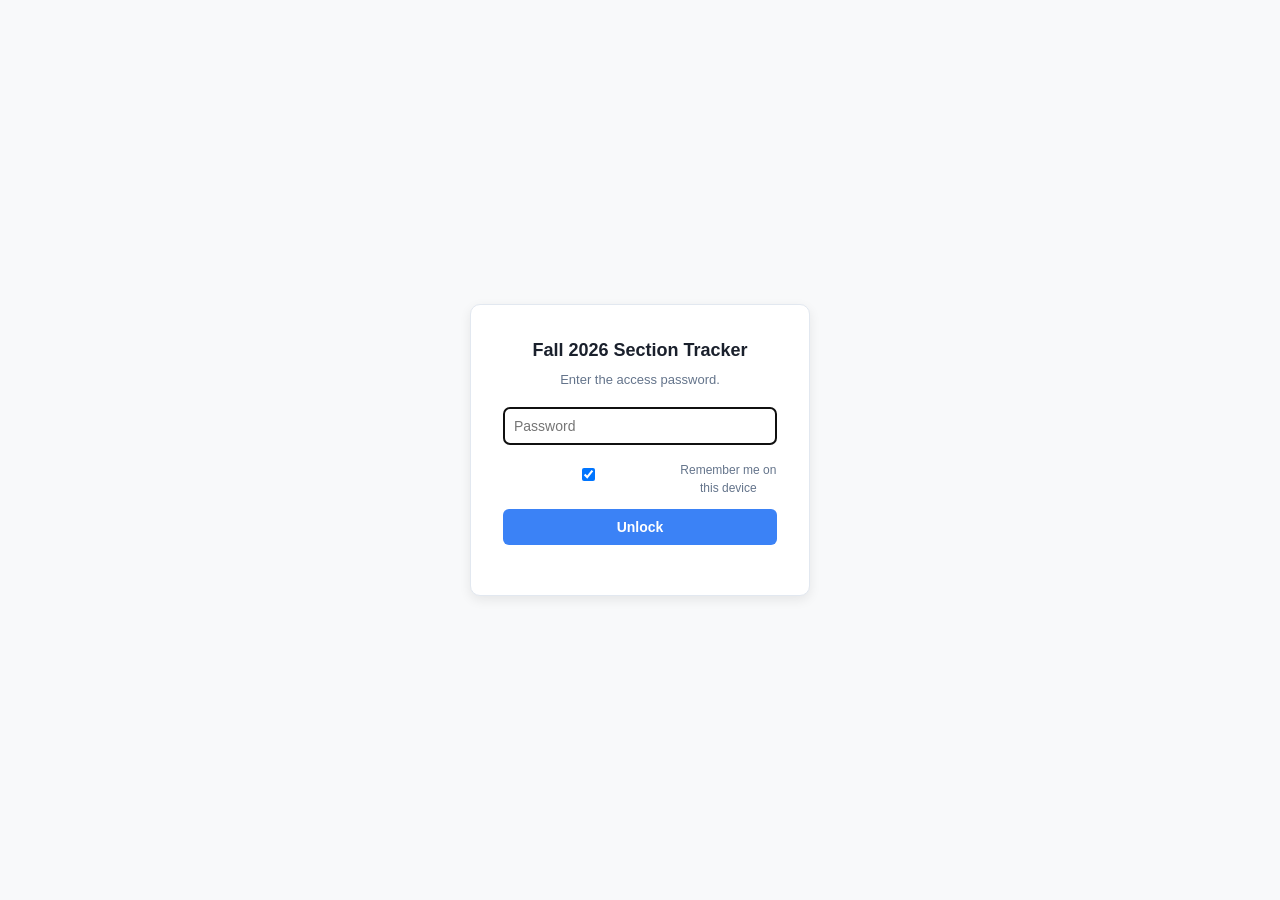
<file: index.html>
<!DOCTYPE html><html lang="en"><head>
<meta charset="utf-8"><meta name="viewport" content="width=device-width, initial-scale=1">
<title>Fall 2026 Section Tracker</title>
<link rel="stylesheet" href="style.css?v=20261128072156">
<style>
#gate{position:fixed;inset:0;display:flex;align-items:center;justify-content:center;background:#f8f9fa;z-index:1000;font-family:-apple-system,Segoe UI,Roboto,sans-serif}
#gate .card{background:#fff;border:1px solid #e2e8f0;border-radius:10px;padding:32px;box-shadow:0 4px 12px rgba(0,0,0,.08);width:340px;text-align:center}
#gate h2{font-size:18px;margin-bottom:6px} #gate p{color:#64748b;font-size:13px;margin-bottom:18px}
#gate input{width:100%;padding:10px;border:1px solid #e2e8f0;border-radius:6px;font-size:14px;margin-bottom:10px}
#gate button{width:100%;padding:10px;background:#3b82f6;color:#fff;border:none;border-radius:6px;font-size:14px;font-weight:600;cursor:pointer}
#gate label{display:flex;gap:6px;align-items:center;font-size:12px;color:#64748b;margin:6px 0 12px;justify-content:center}
#gate .err{color:#ef4444;font-size:13px;min-height:18px}
</style>
<style>/* ============================================================================
   Left navigation rail — shared shell (opt-in; body.shell-rail)
   Extracted from the program tracker's inline rail (2026-08). Consumed two ways:
     • program/section tracker: <link>-loaded from shared/web/rail.css
     • retention tracker: inlined at build time by generate_dashboard.py
   Colors/tones are CSS custom properties so each tracker can brand the shell
   via :root overrides (e.g. --rail-logo-bg). See left-rail-redesign.md.
   ========================================================================== */
:root {
  --rail-w: 212px;                 /* live width; JS overrides + persists      */
  --rail-bg: #e7eaef;              /* grey navigation surface                  */
  --rail-border: #b4bdc9;          /* rail edge + footer/filters divider       */
  --rail-sep: #aab4c2;             /* group-label separators (matches GR)      */
  --rail-item: #3f4652;            /* nav/label text                          */
  --rail-heading: #0f172a;         /* group labels                            */
  --rail-hover: #dde1e8;
  --rail-active-bg: #dbe7f6;       /* active nav item (light navy/blue)        */
  --rail-active-fg: #1c4e8a;
  --rail-view-active-bg: #dfe9fb;
  --rail-logo-bg: #C8102E;         /* brand logo (NU red by default)           */
  --rail-accent: #2563eb;          /* single primary-action blue               */
  --rail-card-bg: #fff;            /* white filter cards on the grey rail      */
  --rail-card-border: #dfe3ea;
  --rail-muted: #6b7280;
}

/* Hidden by default; a fixed grey rail when the flag is on, page shifted right. */
#app-rail { display: none; }
body.shell-rail { padding-left: var(--rail-w, 212px); }
body.shell-rail #app-rail {
  display: flex; flex-direction: column;
  position: fixed; left: 0; top: 0; bottom: 0; width: var(--rail-w, 212px); z-index: 60;
  background: var(--rail-bg); border-right: 1px solid var(--rail-border); padding: 10px 0;
}
.rail-resize { position: absolute; top: 0; right: 0; width: 5px; height: 100%; cursor: col-resize; z-index: 61; }
.rail-resize:hover { background: var(--rail-sep); }

.rail-brand { display: flex; align-items: center; gap: 8px; padding: 2px 14px 10px; font-weight: 600; color: var(--rail-heading); font-size: 13px; }
.rail-logo { width: 22px; height: 22px; border-radius: 5px; background: var(--rail-logo-bg); color: #fff; display: flex; align-items: center; justify-content: center; font-size: 13px; }

.rail-scroll { flex: 1; overflow-y: auto; padding: 0 8px; }
.rail-group-label { font-size: 12.5px; font-weight: 700; letter-spacing: .09em; color: var(--rail-heading); padding: 13px 8px 6px; margin-top: 7px; border-top: 1px solid var(--rail-sep); text-transform: uppercase; }
.rail-scroll > .rail-group-label:first-child { border-top: none; margin-top: 0; }
/* Collapsible section headers (Views / Filters) — closed by default. */
.rail-sec-toggle { cursor: pointer; display: flex; align-items: center; gap: 5px; user-select: none; }
.rail-sec-toggle:hover { color: var(--rail-active-fg); }
.rail-sec-caret { font-size: 10px; color: #9aa1ad; }
.rail-sec-count { font-size: 11px; color: var(--rail-accent); font-weight: 600; text-transform: none; letter-spacing: 0; }
.rail-sec-count .rail-views-x{margin-left:5px;font-weight:700;color:var(--rail-accent);cursor:pointer;vertical-align:super;font-size:11px}
.rail-sec-count .rail-views-x:hover{color:#a3312f}
/* nav hidden() (rail.js): .rail-item sets display:block, which beats the bare
   [hidden] attribute, so hidden items and labels need saying explicitly. */
#app-rail .rail-item[hidden], #app-rail .rail-group-label[hidden] { display: none; }
.rail-item { display: block; width: 100%; text-align: left; border: none; background: none; padding: 6px 10px; border-radius: 7px; color: var(--rail-item); font-size: 13px; cursor: pointer; }
.rail-item:hover { background: var(--rail-hover); }
.rail-item.active { background: var(--rail-active-bg); color: var(--rail-active-fg); font-weight: 500; }
.rail-subitems { margin: 2px 0 0 12px; display: flex; flex-direction: column; gap: 1px; }
.rail-subitem { display: block; width: 100%; text-align: left; border: none; background: none; padding: 5px 10px; border-radius: 6px; color: var(--rail-item); font-size: 12px; cursor: pointer; }
.rail-subitem:hover { background: var(--rail-hover); }
.rail-subitem.active { background: #e6eefb; color: var(--rail-active-fg); font-weight: 500; }

/* Modes: a segmented toggle (e.g. Perspective) — a mode, not a filter. */
.rail-modes { display: flex; gap: 4px; padding: 2px 10px 2px; }
.rail-mode-btn { flex: 1; border: 1px solid var(--rail-card-border); background: var(--rail-card-bg); color: var(--rail-item); padding: 5px 8px; border-radius: 7px; font-size: 12.5px; cursor: pointer; }
.rail-mode-btn:hover { background: var(--rail-hover); }
.rail-mode-btn.active { background: var(--rail-active-bg); border-color: var(--rail-active-fg); color: var(--rail-active-fg); font-weight: 600; }
.rail-mode-sub-wrap:not(:empty) { padding: 5px 10px 2px; }
.rail-mode-sub { width: 100%; padding: 5px 7px; font-size: 12.5px; border: 1px solid var(--rail-card-border); border-radius: 7px; background: var(--rail-card-bg); color: var(--rail-item); cursor: pointer; }

/* Scopes: permanent top-level pickers under the "Focus" heading (College /
   Campus / Credential dropdowns + the Level buttons). */
.rail-scopes { padding: 4px 10px 4px; display: flex; flex-direction: column; gap: 7px; }
.rail-scope { display: flex; flex-direction: column; gap: 3px; }
.rail-scope .rail-modes { padding: 0; }
.rail-scope-head { display: flex; align-items: center; justify-content: space-between; }
/* The clear-× sits INSIDE the picker, just left of its ▾ — the same layout and
   colours as the × on the FILTERS rows below (.rail-f-x / .rail-f-caret). The
   <select>'s native arrow is swapped for our own ▾ so the two never collide. */
.rail-sel-wrap { position: relative; display: block; }
.rail-sel-wrap .rail-scope-sel,
.rail-sel-wrap .rail-mode-sub { -webkit-appearance: none; appearance: none; padding-right: 24px; }
.rail-sel-wrap.has-x .rail-scope-sel,
.rail-sel-wrap.has-x .rail-mode-sub { padding-right: 40px; }
.rail-sel-caret { position: absolute; right: 9px; top: 50%; transform: translateY(-50%);
  color: #9aa1ad; font-size: 11px; pointer-events: none; }
.rail-scope-x { position: absolute; right: 24px; top: 50%; transform: translateY(-50%);
  color: #9aa1ad; font-size: 14px; line-height: 1; padding: 0 2px; cursor: pointer; }
.rail-scope-x:hover { color: #a3312f; }
/* Toggle buttons: the × sits inside each lit button, at its right edge. The
   body.shell-rail form outranks the GR/UG "hug the text" padding overrides. */
.rail-mode-btn.has-x, body.shell-rail .rail-mode-btn.has-x { position: relative; padding-right: 18px; }
.rail-scope-x.in-btn { right: 5px; font-weight: 400; }
.rail-scope-label { font-size: 11px; font-weight: 700; letter-spacing: .04em; color: var(--rail-muted); text-transform: uppercase; }
.rail-scope-sel { width: 100%; padding: 6px 7px; font-size: 12.5px; border: 1px solid var(--rail-card-border); border-radius: 7px; background: var(--rail-card-bg); color: var(--rail-item); cursor: pointer; }
.rail-scope-sel:hover { border-color: var(--rail-active-fg); }
.rail-scope-search { width: 100%; padding: 6px 7px; font-size: 12.5px; border: 1px solid var(--rail-card-border); border-radius: 7px; background: var(--rail-card-bg); color: var(--rail-item); box-sizing: border-box; }
.rail-scope-search:hover, .rail-scope-search:focus { border-color: var(--rail-active-fg); outline: none; }
/* Clear-× for the rail's two search inputs. Absolutely positioned inside a
   relative wrapper so it stays on the right edge at any rail width, and the
   input gets right padding so long text runs under it rather than behind it. */
/* Per-view record count, right-aligned in the row. Tabular figures so the
   column of numbers lines up; muted so the view NAME stays the thing you read. */
.rail-view-count { margin-left: auto; padding-left: 8px; flex: 0 0 auto;
  font-size: 11px; font-variant-numeric: tabular-nums;
  color: var(--rail-muted, #7c8798); }
.rail-view.active .rail-view-count { color: inherit; opacity: .75; }
.rail-search-wrap { position: relative; display: block; }
.rail-search-wrap .rail-scope-search,
.rail-search-wrap .rail-addfilter-search { padding-right: 22px; }
.rail-search-x { position: absolute; right: 4px; top: 50%; transform: translateY(-50%);
  background: none; border: none; padding: 0 3px; line-height: 1; cursor: pointer;
  font-size: 14px; color: var(--rail-muted, #7c8798); }
.rail-search-x:hover { color: var(--rail-active-fg); }
.rail-search-x[hidden] { display: none; }
.rail-scope-action { display: block; width: 100%; text-align: left; border: none; background: none; padding: 6px 2px 2px; color: var(--rail-accent); font-size: 13px; cursor: pointer; }
.rail-scope-action:hover { text-decoration: underline; }

.rail-footer { padding: 10px 14px 2px; border-top: 1px solid var(--rail-border); }
.rail-fresh { font-size: 10.5px; color: var(--rail-muted); line-height: 1.5; }
.rail-fresh .rail-dot { display: inline-block; width: 7px; height: 7px; border-radius: 50%; margin-right: 5px; vertical-align: middle; background: #cbd5e1; }
.rail-fresh .rail-dot.green { background: #16a34a; } .rail-fresh .rail-dot.amber { background: #f59e0b; } .rail-fresh .rail-dot.red { background: #dc2626; }
.rail-shell-toggle { margin-top: 8px; background: none; border: 1px solid #cfd5dd; border-radius: 6px; padding: 4px 8px; font-size: 11px; color: var(--rail-item); cursor: pointer; }
.rail-shell-toggle:hover { background: var(--rail-hover); }

/* Views list */
.rail-views { display: flex; flex-direction: column; gap: 1px; }
/* A view carrying an info bubble (opt-in via views.infoHtml). The label
   truncates and the bubble is pinned beside it, instead of being pushed past
   .rail-view's overflow:hidden edge by a long name. Trackers that supply no
   infoHtml never get .has-info, so their views are unaffected. */
.rail-view.has-info { display: flex; align-items: center; gap: 3px; }
.rail-view.has-info .rail-view-label { overflow: hidden; text-overflow: ellipsis; white-space: nowrap; min-width: 0; }
.rail-view.has-info .info-i { flex: 0 0 auto; margin-left: 0; }
.rail-view { display: block; width: 100%; text-align: left; border: none; background: none; padding: 5px 10px; border-radius: 7px; color: var(--rail-item); font-size: 12.5px; cursor: pointer; white-space: nowrap; overflow: hidden; text-overflow: ellipsis; }
.rail-view:hover { background: var(--rail-hover); }
.rail-view.active { background: var(--rail-view-active-bg); color: var(--rail-active-fg); }
.rail-view-manage { color: var(--rail-accent); margin-top: 2px; }

/* Rail Filters (active-filters + Add-filter model) */
.rail-filters-head { display: flex; align-items: center; padding: 11px 8px 5px; margin-top: 6px; border-top: 1px solid var(--rail-border); }
.rail-filters-head .rail-group-label { border-top: none; margin-top: 0; padding: 0; }
.rail-clear-filters { margin-left: auto; background: none; border: none; color: var(--rail-accent); font-size: 10px; cursor: pointer; }
.rail-filters { display: flex; flex-direction: column; gap: 2px; }
.rail-f-group { background: var(--rail-card-bg); border: 0.5px solid var(--rail-card-border); border-radius: 8px; overflow: hidden; }
.rail-f-head { display: flex; align-items: center; gap: 6px; padding: 7px 9px; cursor: pointer; font-size: 12.5px; color: #1f2937; }
.rail-f-head:hover { background: #f3f5f8; }
.rail-f-dot { width: 5px; height: 5px; border-radius: 50%; background: var(--rail-accent); flex: none; }
.rail-f-label { flex: none; }
.rail-f-summary { margin-left: auto; font-size: 11px; color: var(--rail-active-fg); max-width: 96px; overflow: hidden; text-overflow: ellipsis; white-space: nowrap; }
.rail-f-x { color: #9aa1ad; font-size: 14px; line-height: 1; padding: 0 2px; }
.rail-f-x:hover { color: #a3312f; }
.rail-f-caret { color: #9aa1ad; font-size: 11px; }
.rail-f-body { padding: 4px 10px 8px; border-top: 0.5px solid #eef0f3; max-height: 210px; overflow-y: auto; }
.rail-f-opt { display: block; font-size: 12px; color: var(--rail-item); padding: 2px 0; cursor: pointer; white-space: nowrap; }
.rail-f-range { display: flex; gap: 6px; align-items: center; }
.rail-f-range input { width: 68px; font-size: 12px; padding: 3px 5px; border: 0.5px solid var(--rail-card-border); border-radius: 5px; }
.rail-f-text { width: 100%; font-size: 12px; padding: 4px 6px; border: 0.5px solid var(--rail-card-border); border-radius: 5px; box-sizing: border-box; }
.rail-addfilter-btn { margin-top: 4px; background: none; border: 0.5px dashed #b7c6e6; color: var(--rail-accent); border-radius: 8px; padding: 5px 10px; font-size: 12px; cursor: pointer; width: 100%; text-align: left; }
.rail-addfilter-btn:hover { background: #eef4ff; }
.rail-addfilter { margin-top: 4px; background: var(--rail-card-bg); border: 0.5px solid var(--rail-card-border); border-radius: 8px; padding: 6px; }
.rail-addfilter-search { width: 100%; font-size: 12px; padding: 5px 7px; border: 0.5px solid var(--rail-card-border); border-radius: 6px; box-sizing: border-box; }
.rail-addfilter-list { max-height: 220px; overflow-y: auto; margin-top: 5px; display: flex; flex-direction: column; gap: 1px; }
.rail-add-cat { font-size: 10px; font-weight: 700; letter-spacing: .06em; text-transform: uppercase; color: #94a3b8; padding: 6px 8px 2px; }
.rail-add-item { display: block; width: 100%; text-align: left; border: none; background: none; padding: 5px 8px; border-radius: 6px; color: var(--rail-item); font-size: 12px; cursor: pointer; }
.rail-add-item:hover { background: #eef4ff; color: var(--rail-active-fg); }
.rail-add-empty { font-size: 11.5px; color: #9aa1ad; padding: 5px 8px; }
</style></head><body>
<div id="gate"><div class="card">
  <h2>Fall 2026 Section Tracker</h2>
  <p>Enter the access password.</p>
  <form id="gate-form">
    <input type="password" id="gate-pw" placeholder="Password" autofocus autocomplete="current-password">
    <label><input type="checkbox" id="gate-remember" checked> Remember me on this device</label>
    <button type="submit" id="gate-submit">Unlock</button>
    <div class="err" id="gate-err"></div>
  </form>
</div></div>
<div id="app-root" style="display:none">
  <header>
    <div class="header-left">
      <div class="header-name">
        <h1>Section Tracker</h1>
      </div>
      <div id="freshness-row" class="freshness-row">
        <span id="last-updated" class="last-updated"></span>
        <span id="app-build" class="last-updated"></span>
      </div>
    </div>
    <div class="header-search">
      <input type="text" id="f-search" placeholder="Search course, title, CRN, faculty…">
      <button type="button" class="search-x" id="search-x" onclick="clearSearch()" title="Clear search" hidden>×</button>
    </div>
    <div class="header-right">
      <!-- Tableau/Airtable connection indicators moved to the shared login
           console (console/app.py :5099). The source-staleness banner stays. -->
      
    </div>
  </header>

  <!-- Console modal (local-only, hidden on static site) -->
  <div id="console-modal" class="modal-overlay" style="display:none" onclick="closeConsoleModalIfBackdrop(event)">
    <div class="modal-panel" style="max-width:640px" onclick="event.stopPropagation()">
      <div class="modal-header">
        <h2>Console</h2>
        <button class="modal-close" onclick="closeConsoleModal()">&times;</button>
      </div>
      <div class="modal-body" id="console-modal-body" style="font-size:13px">Loading…</div>
    </div>
  </div>

  <!-- Views modal (filter-tree builder, mirrors the program tracker) -->
  <div id="pv-modal-backdrop" class="pv-modal-backdrop" onclick="if(event.target===this)closeViewsModal()">
    <div class="pv-modal" role="dialog" aria-modal="true" aria-label="Views">
      <div class="pv-modal-header">
        <span class="pv-modal-title">Views</span>
        <span class="pv-modal-count" id="pv-modal-count"></span>
        <button class="pv-modal-x" onclick="closeViewsModal()" aria-label="Close">×</button>
      </div>
      <div class="pv-modal-body">
        <aside class="pv-modal-sidebar" id="pv-modal-sidebar"></aside>
        <div class="pv-modal-maincol">
          <div class="pv-modal-main" id="pv-modal-main"></div>
          <div class="pv-modal-footer" id="pv-modal-footer"></div>
        </div>
      </div>
    </div>
  </div>

  <main>
    <div id="source-banner"></div>

    <!-- Starred-view tiles (quick-apply) — shown above the filters -->
    <div id="view-tiles" class="portfolio-view-tiles" style="display:none"></div>

    <!-- Collapsible filter panel. Defaults closed; always collapsed on page load. -->
    <div id="filter-toggle-row">
      <button id="filter-toggle-btn" onclick="toggleFilters()">▸ Filters</button>
    </div>
    <div class="controls-section" id="controls-section">
      <div class="button-row" id="term-row"><!-- multi-select term buttons injected by JS --></div>
      <div class="button-row" id="resolved-row">
        <span class="row-label">Resolved</span>
        <button class="proposal-btn active-all" data-v="" onclick="setResolved('')">All</button>
        <button class="proposal-btn" data-v="no" onclick="setResolved('no')">Unresolved</button>
        <button class="proposal-btn" data-v="yes" onclick="setResolved('yes')">Resolved</button>
        <button class="proposal-btn" data-v="notes" onclick="setResolved('notes')">Has notes</button>
      </div>
      <div class="button-row" id="level-row">
        <span class="row-label">Level</span>
        <button class="proposal-btn active-all" data-v="" onclick="setLevel('')">All</button>
        <button class="proposal-btn" data-v="UG" onclick="setLevel('UG')">Undergraduate</button>
        <button class="proposal-btn" data-v="GR" onclick="setLevel('GR')">Graduate</button>
      </div>
      <div class="filters">
        <div class="filter-group"><label>College<sup class="filter-x" id="fx-college" onclick="clearOneFilter('college')" title="Clear" hidden>×</sup></label><div class="ms" id="ms-college"></div></div>
        <div class="filter-group"><label>Campus<sup class="filter-x" id="fx-campus" onclick="clearOneFilter('campus')" title="Clear" hidden>×</sup></label><div class="ms" id="ms-campus"></div></div>
        <div class="filter-group"><label>Modality<sup class="filter-x" id="fx-modality" onclick="clearOneFilter('modality')" title="Clear" hidden>×</sup></label><div class="ms" id="ms-modality"></div></div>
        <div class="filter-group"><label>Special Topics<sup class="info-i" id="f-special-info">i</sup><sup class="filter-x" id="fx-special" onclick="clearOneFilter('special')" title="Clear" hidden>×</sup></label><select id="f-special"><option value="">All</option><option value="Y">Special topics only</option><option value="N">Not special topics</option></select></div>
        <div class="filter-group"><label>Prior terms<sup class="filter-x" id="fx-prior" onclick="clearOneFilter('prior')" title="Clear" hidden>×</sup></label><select id="f-prior"><option value="">Any</option><option value="1">1+</option><option value="2">2+</option><option value="3">3+</option><option value="5">5+</option></select></div>
        <div class="filter-group"><label>Subject<sup class="filter-x" id="fx-subject" onclick="clearOneFilter('subject')" title="Clear" hidden>×</sup></label><div class="ms" id="ms-subject"></div></div>
        <button class="header-secondary-btn" onclick="clearFilters()">Clear</button>
      </div>
    </div>

    <div class="table-toolbar">
      <div class="summary" id="summary"></div>
      <div class="table-actions">
        <div class="portfolio-col-picker" id="section-col-picker" style="position:relative">
          <button class="portfolio-col-picker-btn" onclick="toggleSectionColPicker(event)">⊞ Columns ▾</button>
          <div class="portfolio-col-dropdown" id="section-col-dropdown"></div>
        </div>
        <button class="header-secondary-btn" onclick="exportSectionsCsv()" title="Export filtered rows to CSV">⤓ Export</button>
      </div>
    </div>

    <div class="table-wrap">
      <table>
        <thead><tr id="thead-row"></tr></thead>
        <tbody id="tbody"></tbody>
      </table>
    </div>
  </main>
</div>

<div class="toast" id="toast"></div>
<script>
(function(){
  const ENC_FILES = new Set(['data.json']);
  const REMEMBER_KEY='sectrk-key-v1', REMEMBER_TTL=30*864e5, CB="20261128072156";
  const dec=new TextDecoder(); let key=null; const cache=new Map();
  const gate=document.getElementById('gate'), form=document.getElementById('gate-form'),
        pw=document.getElementById('gate-pw'), err=document.getElementById('gate-err'),
        sub=document.getElementById('gate-submit'), rem=document.getElementById('gate-remember');
  const b64=s=>{const b=atob(s),o=new Uint8Array(b.length);for(let i=0;i<b.length;i++)o[i]=b.charCodeAt(i);return o;};
  async function derive(p,salt,it){const bk=await crypto.subtle.importKey('raw',new TextEncoder().encode(p),{name:'PBKDF2'},false,['deriveKey']);
    return crypto.subtle.deriveKey({name:'PBKDF2',salt,iterations:it,hash:'SHA-256'},bk,{name:'AES-GCM',length:256},true,['decrypt']);}
  async function gunzip(buf){const ds=new DecompressionStream('gzip');const s=new Response(new Uint8Array(buf)).body.pipeThrough(ds);return new Uint8Array(await new Response(s).arrayBuffer());}
  async function decrypt(k,blob){const iv=blob.slice(0,12),ct=blob.slice(12);const plain=await crypto.subtle.decrypt({name:'AES-GCM',iv},k,ct);return dec.decode(await gunzip(plain));}
  async function fetchDec(path){if(cache.has(path))return cache.get(path);
    const r=await fetch(path+'.enc?v='+CB,{cache:'no-store'});if(!r.ok)throw new Error('fetch');
    const obj=JSON.parse(await decrypt(key,new Uint8Array(await r.arrayBuffer())));cache.set(path,obj);return obj;}
  const of=window.fetch.bind(window);
  window.fetch=async function(u,o){const n=typeof u==='string'?u.replace(/^\.\//,'').split('?')[0]:null;
    if(n&&ENC_FILES.has(n)){const obj=await fetchDec(n);return new Response(JSON.stringify(obj),{status:200,headers:{'Content-Type':'application/json'}});}
    return of(u,o);};
  async function params(){return (await fetch('crypto.json?v='+CB)).json();}
  async function verify(k){const r=await fetch('data.json.enc?v='+CB);const obj=JSON.parse(await decrypt(k,new Uint8Array(await r.arrayBuffer())));cache.set('data.json',obj);return obj;}
  function boot(){gate.style.display='none';document.getElementById('app-root').style.display='';
    const s=document.createElement('script');s.src='app.js?v='+CB;document.head.appendChild(s);}
  async function unlock(p){const pr=await params();const k=await derive(p,b64(pr.salt),pr.iterations);await verify(k);key=k;
    if(rem.checked){try{const jwk=await crypto.subtle.exportKey('jwk',k);localStorage.setItem(REMEMBER_KEY,JSON.stringify({jwk,exp:Date.now()+REMEMBER_TTL}));}catch(e){}}boot();}
  form.addEventListener('submit',async e=>{e.preventDefault();err.textContent='';sub.disabled=true;sub.textContent='Unlocking…';
    try{await unlock(pw.value);}catch(x){err.textContent='Wrong password.';sub.disabled=false;sub.textContent='Unlock';pw.select();}});
  (async()=>{try{const raw=localStorage.getItem(REMEMBER_KEY);if(!raw)return;const {jwk,exp}=JSON.parse(raw);
    if(Date.now()>exp){localStorage.removeItem(REMEMBER_KEY);return;}const k=await crypto.subtle.importKey('jwk',jwk,{name:'AES-GCM'},true,['decrypt']);
    await verify(k);key=k;boot();}catch(e){localStorage.removeItem(REMEMBER_KEY);}})();
})();
</script>
</body></html>
</file>
<file: style.css>
/* Fall 2026 Section Tracker — styled to match the Program/Student trackers */
:root {
  --bg:#f8f9fa; --surface:#ffffff; --border:#e2e8f0; --text:#1a202c;
  --text-secondary:#64748b; --accent:#3b82f6; --accent-hover:#2563eb;
  --success:#22c55e; --warning:#f59e0b; --danger:#ef4444; --pending:#cbd5e1;
  --shadow:0 1px 3px rgba(0,0,0,.08),0 1px 2px rgba(0,0,0,.06);
  --shadow-md:0 4px 6px rgba(0,0,0,.07),0 2px 4px rgba(0,0,0,.06);
  --radius:8px;
}
*{margin:0;padding:0;box-sizing:border-box}
body{font-family:-apple-system,BlinkMacSystemFont,'Segoe UI',Roboto,sans-serif;background:var(--bg);color:var(--text);line-height:1.5}

/* Header */
header{background:var(--surface);border-bottom:1px solid var(--border);padding:16px 24px;display:flex;justify-content:space-between;align-items:center;gap:16px;row-gap:10px;flex-wrap:wrap;position:sticky;top:0;z-index:100;box-shadow:var(--shadow)}
.header-left{display:flex;flex-direction:column;align-items:flex-start;gap:0;flex:0 0 auto}
.header-name{display:flex;align-items:baseline}
/* Freshness line — faint, low-key, directly under the title (matches other trackers) */
.freshness-row{display:flex;gap:16px;padding:0;margin-top:2px}
.freshness-row .last-updated{font-size:11px;font-weight:400;color:#aab2bd;letter-spacing:normal;white-space:nowrap}
header h1{font-size:20px;font-weight:700;color:var(--text)}
.subtitle{font-size:13px;color:var(--text-secondary);margin-left:12px}
.header-search{flex:1 1 260px;max-width:460px;min-width:170px;position:relative}
.header-search input{width:100%;padding:8px 30px 8px 12px;border:1px solid var(--border);border-radius:6px;font-size:13px;color:var(--text);background:#fff}
.header-search input:focus{outline:none;border-color:var(--accent);box-shadow:0 0 0 2px rgba(59,130,246,.15)}
.search-x{position:absolute;top:50%;right:8px;transform:translateY(-50%);border:none;background:none;color:var(--text-secondary);font-size:17px;line-height:1;cursor:pointer;padding:0 2px}
.search-x:hover{color:#a3312f}
.header-right{display:flex;align-items:center;gap:12px;flex:0 0 auto;flex-wrap:wrap}
.badge-dot{font-size:12px;display:inline-flex;align-items:center;gap:5px;color:var(--text-secondary)}
.badge-dot .dot{width:8px;height:8px;border-radius:50%;background:var(--pending)}
.badge-dot.ok .dot{background:var(--success)} .badge-dot.bad .dot{background:var(--danger)}
.conn-btn{display:inline-flex;align-items:center;gap:6px;font:inherit;font-size:12px;font-weight:600;color:var(--text);background:var(--surface);border:2px solid var(--border);border-radius:6px;padding:6px 12px;cursor:pointer;white-space:nowrap}
.conn-btn:hover{border-color:var(--accent)}
.conn-btn .dot{width:8px;height:8px;border-radius:50%;background:var(--pending)}
.conn-btn.ok .dot{background:var(--success)}
.conn-btn.bad{border-color:var(--danger);color:var(--danger);background:#fef2f2}
.conn-btn.bad:hover{border-color:var(--danger)}
.conn-btn.bad .dot{background:var(--danger)}
.header-secondary-btn{padding:8px 16px;border:2px solid var(--border);border-radius:6px;background:var(--surface);color:var(--text);cursor:pointer;font-size:13px;font-weight:600;transition:all .2s}
.header-secondary-btn:hover{border-color:var(--accent);color:var(--accent)}

main{padding:16px 24px 60px}

/* Pipeline bar (modality stages) */
.pipeline-row{margin-bottom:18px}
.pipeline-bar{display:flex;gap:8px;overflow-x:auto;padding-bottom:4px}
.pipeline-step{flex:0 0 auto;min-width:80px;max-width:120px;padding:10px 10px;border-radius:6px;text-align:center;cursor:pointer;transition:all .2s;border:2px solid transparent}
.pipeline-step:hover{transform:translateY(-2px);box-shadow:var(--shadow-md)}
.pipeline-step.active{border-color:var(--accent)}
.pipeline-step .step-count{font-size:24px;font-weight:700;display:block;line-height:1.2}
.pipeline-step .step-name{font-size:11px;color:var(--text-secondary);white-space:normal;line-height:1.2;display:-webkit-box;-webkit-line-clamp:2;-webkit-box-orient:vertical;overflow:hidden}
.pipeline-step.has-items{background:#eff6ff}
.pipeline-step.has-items .step-count{color:var(--accent)}
.pipeline-step.empty{background:#f8fafc}
.pipeline-step.empty .step-count{color:var(--pending)}

/* Control rows */
.controls-section{display:flex;flex-direction:column;gap:12px;margin:8px 0 16px;padding:12px 14px;background:#d8e6f6;border:1px solid #bcd0e6;border-radius:6px}
/* Collapsible filter panel — defaults closed (always collapsed on page load) */
#filter-toggle-row{margin:10px 0 0}
#filter-toggle-btn{background:none;border:none;cursor:pointer;font:inherit;font-size:13px;font-weight:600;color:var(--text-secondary);padding:6px 8px;border-radius:6px}
#filter-toggle-btn:hover{background:#eef2f7;color:var(--text)}
body.filters-collapsed #controls-section{display:none}
.button-row{display:flex;gap:8px;align-items:center;flex-wrap:wrap}
.button-row .row-label{font-size:12px;font-weight:600;color:var(--text-secondary);min-width:64px}
.type-btn,.smart-view-btn,.proposal-btn{padding:7px 16px;border:2px solid var(--border);border-radius:6px;background:var(--surface);color:var(--text);cursor:pointer;font-size:13px;font-weight:600;transition:all .2s}
.type-btn:hover{border-color:var(--accent);color:var(--accent)}
.type-btn.active{background:var(--accent);color:#fff;border-color:var(--accent)}
.type-btn.active:hover{color:#fff}
.smart-view-btn:hover{border-color:#94a3b8}
.smart-view-btn.active{background:#eff6ff;color:var(--accent);border-color:var(--accent)}
.smart-view-btn .view-count{background:rgba(59,130,246,.15);padding:1px 6px;border-radius:8px;margin-left:5px;font-size:11px}
.smart-view-btn.active .view-count{background:rgba(59,130,246,.25);color:var(--accent)}
.smart-view-btn .x{margin-left:6px;opacity:.5}.smart-view-btn .x:hover{opacity:1;color:var(--danger)}
.proposal-btn:hover{border-color:#94a3b8}
.proposal-btn.active-all{background:#eff6ff;color:var(--accent);border-color:var(--accent)}
.proposal-btn.active-yes{background:#dcfce7;color:#166534;border-color:#22c55e}
.proposal-btn.active-no{background:#fef9c3;color:#854d0e;border-color:#f59e0b}
.proposal-btn.active-notes{background:#dbeafe;color:#1e40af;border-color:#3b82f6}

/* Filters */
.filters{display:flex;gap:18px;align-items:center;flex-wrap:wrap}
.filter-group{display:flex;align-items:center;gap:6px;position:relative}
.filter-group label{font-size:13px;font-weight:500;color:var(--text-secondary)}
.filter-x{position:absolute;top:-7px;right:-4px;z-index:3;cursor:pointer;color:#000;font-weight:700;font-size:13px;line-height:1;user-select:none}
.filter-x:hover{color:#555}
.filter-x[hidden]{display:none}
.filter-group select{padding:6px 10px;border:1px solid var(--border);border-radius:6px;font-size:13px;color:var(--text);background:#fff;min-width:130px}

/* checkbox multi-select filters */
.ms{position:relative;display:inline-block}
.ms-btn{display:flex;align-items:center;gap:8px;justify-content:space-between;padding:6px 10px;border:1px solid var(--border);border-radius:6px;font-size:13px;color:var(--text);background:#fff;min-width:130px;cursor:pointer}
.ms-btn:hover{border-color:var(--accent)}
.ms-caret{color:var(--text-secondary);font-size:11px}
.ms-label{white-space:nowrap;overflow:hidden;text-overflow:ellipsis;max-width:180px}
.ms-panel{position:absolute;top:calc(100% + 4px);left:0;z-index:60;background:#fff;border:1px solid var(--border);border-radius:8px;box-shadow:0 6px 20px rgba(0,0,0,.12);max-height:300px;overflow:auto;min-width:220px;padding:4px}
.ms-panel[hidden]{display:none}
.ms-all{position:sticky;top:0;background:#fff;font-weight:600;border-bottom:1px solid var(--border);margin-bottom:2px}
.ms-panel label{display:flex;align-items:center;gap:7px;padding:4px 6px;font-size:13px;color:var(--text);cursor:pointer;border-radius:5px}
.ms-panel label:hover{background:#f1f5f9}
.ms-opt{white-space:nowrap;overflow:hidden;text-overflow:ellipsis}
.ms-count{margin-left:auto;color:var(--text-secondary);font-size:11px;padding-left:10px}

.table-toolbar{display:flex;justify-content:space-between;align-items:flex-end;gap:12px;margin:14px 2px 10px;flex-wrap:wrap}
.table-actions{display:flex;gap:10px;align-items:center;margin-left:auto}
.summary{font-size:13px;color:var(--text-secondary)}
.summary b{color:var(--text)}

/* Table */
.table-wrap{background:var(--surface);border:1px solid var(--border);border-radius:var(--radius);overflow:hidden;box-shadow:var(--shadow)}
table{width:100%;border-collapse:collapse;font-size:13px}
thead th{background:#f1f5f9;text-align:left;padding:10px 12px;font-weight:600;color:var(--text-secondary);border-bottom:1px solid var(--border);cursor:pointer;white-space:nowrap}
thead th:hover{color:var(--text)}
thead th .arrow{font-size:10px;opacity:.6}
tbody td{padding:9px 12px;border-bottom:1px solid var(--border);vertical-align:top}
.program-row{cursor:default}
.program-row:hover td{background:#f8fafc}
.program-row.expanded td{background:#eff6ff}
.code-open{font:inherit;font-weight:700;color:var(--accent);background:none;border:none;padding:0;cursor:pointer;white-space:nowrap}
.code-open:hover{text-decoration:underline}
/* modality left-border markers (mirrors program tracker's status borders) */
.program-row.mod-online td:first-child{border-left:4px solid #06b6d4;padding-left:8px}
.program-row.mod-hybrid td:first-child{border-left:4px solid #f59e0b;padding-left:8px}
.program-row.mod-livecast td:first-child{border-left:4px solid #a855f7;padding-left:8px}
.program-row.mod-remote td:first-child{border-left:4px solid #14b8a6;padding-left:8px}
.program-row.mod-traditional td:first-child{border-left:4px solid #cbd5e1;padding-left:8px}
.code{font-weight:700;white-space:nowrap}
.muted{color:var(--text-secondary)}
.pill{display:inline-block;font-size:11px;font-weight:600;padding:2px 9px;border-radius:12px;background:#f1f5f9;color:var(--text-secondary);white-space:nowrap}
.pill.online{background:#ecfeff;color:#0e7490}.pill.hybrid{background:#fef3c7;color:#854d0e}
.pill.traditional{background:#f1f5f9;color:#334155}.pill.livecast{background:#f3e8ff;color:#7e22ce}
.pill.lvl{background:#f1f5f9;color:#475569}
.enr{font-variant-numeric:tabular-nums;text-align:right}
.resolved-yes{color:var(--success);font-weight:700}
.resolved-no{color:var(--text-secondary)}
.res-toggle{font:inherit;font-weight:600;padding:2px 12px;border-radius:12px;border:1px solid #cbd5e1;background:#fff;cursor:pointer;line-height:1.5}
.res-toggle.res-yes{color:var(--success);border-color:var(--success)}
.res-toggle.res-no{color:var(--text-secondary)}
.res-toggle:hover{background:#f1f5f9}
.res-toggle[disabled]{opacity:.5;cursor:progress}
.has-note{color:var(--accent-hover)}

/* Section detail — stacked full-width bands, fields flow horizontally (grad-tracker style) */
.detail-doc{display:flex;flex-direction:column;padding:4px 20px 22px}
.dsec{margin-top:18px}
.dsec:first-child{margin-top:6px}
.dsec h4{font-size:14px;font-weight:600;text-transform:none;letter-spacing:0;color:#0f172a;margin:0 0 10px;padding-bottom:6px;border-bottom:1px solid var(--border)}
.dfields{display:grid;grid-template-columns:repeat(auto-fill,minmax(230px,1fr));gap:7px 28px}
.dfields.stack{grid-template-columns:1fr}
.df{display:flex;flex-direction:row;align-items:baseline;gap:8px;margin:0;flex-wrap:wrap;line-height:1.5}
.df .lbl{flex:0 0 auto;font-size:12.5px;color:var(--text-secondary);font-weight:600;white-space:nowrap}
.df .val{flex:1 1 auto;min-width:0;font-size:13.5px;color:#1e293b;word-break:break-word}
.dlist{margin-top:2px}
.dlist>div{font-size:13px;color:#334155;padding:5px 0;line-height:1.45;border-bottom:1px solid #eef2f7}
.dlist>div:last-child{border-bottom:none}
.note-box{width:100%;min-height:74px;font:inherit;font-size:13px;padding:9px;border:1px solid var(--border);border-radius:6px;resize:vertical}
.note-actions{display:flex;gap:10px;align-items:center;margin-top:8px}
.note-saved{font-size:12px;color:var(--success)}
.toggle{display:inline-flex;align-items:center;gap:8px;font-size:13px;font-weight:600}
.switch{position:relative;width:44px;height:24px;background:var(--pending);border-radius:12px;cursor:pointer;transition:.15s;border:none}
.switch.on{background:var(--success)}
.switch .knob{position:absolute;top:2px;left:2px;width:20px;height:20px;background:#fff;border-radius:50%;transition:.15s}
.switch.on .knob{left:22px}
.switch[disabled]{opacity:.5;cursor:not-allowed}
.readonly-note{font-size:12px;color:var(--text-secondary);font-style:italic}

.toast{position:fixed;bottom:20px;right:20px;background:#1e293b;color:#fff;padding:11px 16px;border-radius:8px;font-size:13px;box-shadow:var(--shadow-md);opacity:0;transform:translateY(8px);transition:.2s;z-index:300}
.toast.show{opacity:1;transform:none}
.spin{display:inline-block;width:13px;height:13px;border:2px solid currentColor;border-right-color:transparent;border-radius:50%;animation:sp .7s linear infinite;vertical-align:-2px}
@keyframes sp{to{transform:rotate(360deg)}}
@media(max-width:760px){.detail{grid-template-columns:1fr}}

/* Section detail drawer (right-side sliding panel; replaces inline expansion) */
#section-drawer{position:fixed;inset:0;z-index:9000;display:none}
#section-drawer.open{display:block}
#section-drawer .sd-backdrop{position:absolute;inset:0;background:rgba(15,23,42,.35)}
#section-drawer .sd-panel{position:absolute;top:0;right:0;height:100%;width:min(760px,96vw);background:#fff;box-shadow:-8px 0 30px rgba(15,23,42,.18);display:flex;flex-direction:column;transform:translateX(100%);transition:transform .18s ease}
#section-drawer.open .sd-panel{transform:translateX(0)}
#section-drawer .sd-head{display:flex;align-items:center;justify-content:space-between;gap:12px;padding:14px 20px;border-bottom:1px solid var(--border)}
#section-drawer .sd-title{font-weight:700;font-size:16px;color:#0f172a}
#section-drawer .sd-title .sd-sub{font-weight:500;font-size:14px;color:var(--text-secondary);margin-left:8px}
#section-drawer .sd-close{border:none;background:none;font-size:24px;line-height:1;color:var(--text-secondary);cursor:pointer;padding:0 4px}
#section-drawer .sd-close:hover{color:#0f172a}
#section-drawer .sd-body{padding:0;overflow:auto;flex:1}
.sd-portfolio-row{padding:12px 20px 0}
.sd-portfolio-link{font-size:13px;font-weight:600;color:var(--accent);text-decoration:none}
.sd-portfolio-link:hover{text-decoration:underline}
@media(max-width:720px){#section-drawer .detail{grid-template-columns:1fr}}

/* Left-rail shell (shared/web/rail.{css,js}): in rail mode, hide the classic
   chrome that the rail replaces (nav/views/filters live in the rail; Console
   moves into rail Tools). One source of truth for both the Flask + static
   builds (style.css is served by Flask and copied verbatim into docs/). The
   rail.css shifts the page right via body.shell-rail{padding-left:--rail-w}. */
body.shell-rail #view-tiles,
body.shell-rail #filter-toggle-row,
body.shell-rail #controls-section,
body.shell-rail #console-btn { display: none !important; }

/* ════════════════════════════════════════════════════════════════════════
   Ported from the Program tracker: refresh feedback, Columns picker,
   Console / generic modal, Views modal (filter-tree builder), view tiles.
   ════════════════════════════════════════════════════════════════════════ */

/* Refresh feedback span next to the Update button */
.scan-status{font-size:13px;color:var(--text-secondary);white-space:nowrap}
.scan-status.running{color:var(--accent);font-weight:500}

/* Generic modal (Console) */
.modal-overlay{position:fixed;inset:0;background:rgba(15,23,42,.55);z-index:2000;display:flex;align-items:flex-start;justify-content:center;padding:40px 20px;overflow-y:auto}
.modal-panel{background:#fff;border-radius:8px;box-shadow:0 10px 40px rgba(0,0,0,.25);width:100%;max-width:720px;max-height:calc(100vh - 80px);display:flex;flex-direction:column;overflow:hidden}
.modal-header{display:flex;align-items:center;justify-content:space-between;padding:16px 20px;border-bottom:1px solid var(--border)}
.modal-header h2{margin:0;font-size:18px}
.modal-close{background:transparent;border:none;font-size:24px;color:var(--text-secondary);cursor:pointer;padding:0 8px;line-height:1}
.modal-close:hover{color:var(--text)}
.modal-body{padding:20px;overflow-y:auto;flex:1}
.modal-body h3{font-size:14px;font-weight:600}

/* Columns picker dropdown */
.portfolio-col-picker{position:relative;display:inline-block}
.portfolio-col-picker-btn{padding:8px 14px;background:var(--surface);color:var(--text);border:2px solid var(--border);border-radius:6px;cursor:pointer;font-size:13px;font-weight:600;white-space:nowrap;transition:all .2s}
.portfolio-col-picker-btn:hover{border-color:var(--accent);color:var(--accent)}
.portfolio-col-dropdown{display:none;position:absolute;top:calc(100% + 4px);right:0;background:#fff;border:1px solid var(--border);border-radius:8px;box-shadow:0 6px 16px rgba(0,0,0,.10);min-width:170px;z-index:200;padding:6px 4px;max-height:70vh;overflow-y:auto}
.portfolio-col-dropdown.open{display:block}
.portfolio-col-check{display:flex;align-items:center;gap:8px;padding:5px 10px;cursor:pointer;border-radius:4px;font-size:.88em;color:#334155;white-space:nowrap;user-select:none}
.portfolio-col-check:hover{background:#f8fafc}
.portfolio-col-check input[type=checkbox]{cursor:pointer;accent-color:var(--accent)}
.portfolio-col-search{position:sticky;top:0;width:calc(100% - 8px);margin:2px 4px 6px;padding:6px 9px;border:1px solid var(--border);border-radius:6px;font-size:13px;color:var(--text);background:#fff;box-sizing:border-box}
.portfolio-col-search:focus{outline:none;border-color:var(--accent);box-shadow:0 0 0 2px rgba(59,130,246,.15)}
.portfolio-col-selectall{display:flex;gap:6px;padding:4px 8px 6px;border-bottom:1px solid var(--border);margin-bottom:4px}
.portfolio-col-selectall button{flex:1;font-size:.8em;padding:3px 6px;border:1px solid var(--border);border-radius:4px;background:#f8fafc;color:#475569;cursor:pointer}
.portfolio-col-selectall button:hover{background:#e2e8f0}
/* column drag-to-reorder (⊞ Columns picker) */
.portfolio-col-check.col-drag-row{cursor:grab}
.portfolio-col-check.col-drag-row:active{cursor:grabbing}
.portfolio-col-check .col-item-lbl{flex:1;overflow:hidden;text-overflow:ellipsis}
.col-drag-handle{color:#94a3b8;font-size:18px;line-height:1;flex-shrink:0;cursor:grab;letter-spacing:-1px;margin-left:auto;padding-left:6px}
.col-drag-row:hover .col-drag-handle{color:#475569}
.portfolio-col-check.col-placeholder{border:2px dashed var(--accent,#2563eb);background:#eff6ff;border-radius:4px;padding:0}
.col-pick-hint{font-size:10px;color:#94a3b8;margin:2px 8px 6px;display:flex;align-items:center;gap:4px}

/* Starred-view tile bar above the table */
.portfolio-view-tiles{display:flex;flex-wrap:wrap;gap:5px;align-items:center;padding:8px 14px;margin:10px 0 6px;background:#d8e6f6;border:1px solid #bcd0e6;border-radius:6px;box-shadow:0 1px 3px rgba(0,0,0,.07)}
.view-tiles-label{font:inherit;font-size:12.5px;font-weight:600;color:var(--accent);background:#fff;border:1px solid var(--accent);border-radius:6px;padding:5px 12px;margin-right:8px;cursor:pointer;white-space:nowrap;align-self:center;box-shadow:0 1px 2px rgba(0,0,0,.06)}
.view-tiles-label:hover{background:var(--accent);color:#fff}
.pv-tile{display:inline-flex;align-items:center;gap:8px;padding:7px 18px;border-radius:6px;border:2px solid var(--border);background:#fff;font:inherit;font-size:13px;font-weight:600;color:var(--text);cursor:pointer;white-space:nowrap}
.pv-tile:hover:not(.active){border-color:#94a3b8}
.pv-tile.active{background:#eff6ff;color:var(--accent);border-color:var(--accent)}
.pv-tile .pv-tile-count{font-size:13px;font-weight:700;line-height:1}
.pv-tile .pv-tile-label{font-size:13px;font-weight:600;line-height:1}
.pv-tile.active .pv-tile-count,.pv-tile.active .pv-tile-label{color:var(--accent)}
.pv-tile-x{margin-left:5px;font-size:13px;font-weight:700;line-height:1;color:var(--accent);cursor:pointer;vertical-align:super;user-select:none}
.pv-tile-x:hover{color:#a3312f}
/* Rail active-view clear-× now lives on the VIEWS badge via the shared shell's
   views.onClear slot (.rail-views-x in shared/web/rail.css) — the interim
   list-item .rail-view-x (views.infoHtml) was removed. */

/* Views modal — filter-tree builder */
.pv-modal-backdrop{display:none;position:fixed;inset:0;background:rgba(15,23,42,.45);z-index:600;align-items:flex-start;justify-content:center;padding:40px 16px;overflow-y:auto}
.pv-modal-backdrop.open{display:flex}
.pv-modal{background:#fff;border-radius:10px;overflow:hidden;width:min(1000px,100%);max-height:calc(100vh - 80px);display:flex;flex-direction:column;box-shadow:0 16px 48px rgba(0,0,0,.3)}
.pv-modal-header{display:flex;align-items:center;gap:10px;padding:12px 16px;border-bottom:1px solid #e5e7eb;flex-shrink:0}
.pv-modal-title{font-size:14px;font-weight:600;color:#111827}
.pv-modal-x{background:none;border:none;font-size:22px;cursor:pointer;color:#94a3b8;line-height:1;padding:0 4px;margin-left:auto}
.pv-modal-x:hover{color:#374151}
.pv-modal-count{font-size:12px;color:#6b7280}
.pv-modal-body{display:flex;flex:1;min-height:0;overflow:hidden}
.pv-modal-sidebar{width:240px;flex-shrink:0;border-right:1px solid #e5e7eb;background:#f9fafb;overflow-y:auto;padding:10px 8px}
.pv-modal-maincol{display:flex;flex-direction:column;flex:1;min-width:0}
.pv-modal-main{flex:1;overflow-y:auto;padding:14px 16px}
.pv-modal-footer{padding:10px 16px;border-top:1px solid #e5e7eb;flex-shrink:0;background:#f9fafb;border-radius:0 0 10px 0;display:flex;align-items:center;gap:8px;flex-wrap:wrap}
.pv-save-form{display:inline-flex;gap:8px;align-items:center}
.pv-save-form .pv-name-input{width:220px;flex:none}

.pvb-group{border:1px solid var(--border);border-radius:8px;padding:10px 12px;margin:8px 0;background:#f9fafb}
.pv-modal-main > .pvb-group-head:first-child{margin-top:0}
.pvb-group .pvb-group{background:#fff}
.pvb-group-head{display:flex;align-items:center;gap:6px;font-size:13px;font-weight:600;margin-bottom:6px}
.pvb-conj,.pv-conj{padding:3px 6px;border:1px solid var(--border);border-radius:5px;font:inherit;font-size:13px}
.pvb-rule{display:flex;align-items:center;gap:6px;padding:4px 0;flex-wrap:wrap}
.pvb-rule select,.pvb-text{padding:5px 8px;border:1px solid var(--border);border-radius:6px;font:inherit;font-size:13px;background:#fff}
.pvb-text{min-width:160px}
.pvb-iconbtn{background:none;border:none;cursor:pointer;color:var(--text-secondary);font-size:14px;line-height:1;padding:2px 5px;border-radius:4px}
.pvb-iconbtn:hover{color:var(--danger);background:#fee2e2}
.pvb-add-row{display:flex;gap:8px;margin-top:8px}
.pvb-add-row button{padding:5px 12px;border:1px dashed var(--border);border-radius:6px;background:#fff;font:inherit;font-size:12px;font-weight:600;color:var(--accent);cursor:pointer}
.pvb-add-row button:hover{border-color:var(--accent);background:#eff6ff}
.pvb-valwrap{position:relative;display:inline-block}
.pvb-values{display:inline-flex;flex-wrap:wrap;gap:4px;align-items:center;min-width:140px;min-height:30px;padding:3px 8px;cursor:pointer;border:1px solid var(--border);border-radius:6px;background:#fff}
.pvb-values:hover{border-color:var(--accent)}
.pvb-values-empty{color:var(--text-secondary);font-size:12px;font-style:italic}
.pvb-chip{background:#eff6ff;color:var(--accent);font-size:12px;padding:1px 8px;border-radius:10px;white-space:nowrap}
.pvb-multi-pop{position:absolute;z-index:610;top:calc(100% + 4px);left:0;min-width:200px;max-width:320px;max-height:260px;overflow-y:auto;background:#fff;border:1px solid var(--border);border-radius:8px;box-shadow:0 8px 24px rgba(0,0,0,.15);padding:6px}
.pvb-multi-pop label{display:flex;align-items:center;gap:7px;padding:4px 6px;font-size:13px;cursor:pointer;border-radius:4px}
.pvb-multi-pop label:hover{background:#eff6ff}
.pvb-bool{font-size:13px;display:inline-flex;align-items:center;gap:4px}

/* Sidebar */
.pv-side-newbtn{display:flex;align-items:center;justify-content:center;width:calc(100% - 4px);margin:6px 2px;padding:6px 8px;background:#fff;border:1px dashed #cbd5e1;border-radius:5px;font:inherit;font-size:12px;color:#475569;cursor:pointer}
.pv-side-newbtn:hover{background:#eff6ff;border-color:#2563eb;color:#2563eb}
.pv-side-section{font-size:10px;font-weight:700;text-transform:uppercase;letter-spacing:.04em;color:#6b7280;padding:8px 8px 4px}
.pv-side-item{display:flex;align-items:center;gap:6px;padding:6px 9px;border-radius:5px;cursor:pointer;font-size:12.5px;color:#1f2937;margin-bottom:1px}
.pv-side-item:hover{background:#eef2ff}
.pv-side-item.selected,.pv-side-item.selected:hover{background:#2563eb;color:#fff}
.pv-side-name{flex:0 1 auto;min-width:0;overflow:hidden;text-overflow:ellipsis;white-space:nowrap}
.pv-side-acts{display:flex;align-items:center;gap:1px;flex-shrink:0;margin-left:auto}
.pv-side-act{background:none;border:none;cursor:pointer;line-height:1;font-size:12px;padding:1px 3px;border-radius:3px;color:#64748b;opacity:0;transition:opacity .1s}
.pv-side-item:hover .pv-side-act{opacity:1}
.pv-side-act:hover{color:#2563eb;background:rgba(37,99,235,.1)}
.pv-side-act-del:hover{color:#dc2626;background:rgba(220,38,38,.1)}
.pv-side-act-star{font-size:13px}
.pv-side-act-star.on{color:#f59e0b;opacity:1}
.pv-side-act-star:hover{color:#f59e0b}
.pv-side-star{color:#f59e0b;font-size:13px;cursor:default;padding:0 2px}
.pv-side-item.selected .pv-side-star{color:#fde68a}
.pv-side-item.selected .pv-side-act{color:#dbeafe}
.pv-side-item.selected .pv-side-act-star.on{color:#fde68a}
.pv-side-item.selected .pv-side-act:hover{color:#fff;background:rgba(255,255,255,.2)}
.pv-side-empty{font-size:11.5px;color:#94a3b8;padding:6px 8px;font-style:italic}

/* Footer buttons + ADMIN pill */
.pv-footer-actions{display:inline-flex;gap:6px;align-items:center;flex-wrap:wrap}
.pv-btn{padding:5px 14px;border-radius:5px;border:1px solid #d1d5db;background:#fff;font:inherit;font-size:12px;font-weight:500;cursor:pointer}
.pv-btn-primary{background:#2563eb;border-color:#2563eb;color:#fff}
.pv-btn-primary:hover{background:#1d4ed8}
.pv-btn-ghost{background:#fff;color:var(--text);border-color:#d1d5db}
.pv-btn-ghost:hover{background:#f3f4f6}
.pv-name-input{flex:1;padding:8px 10px;border:1px solid var(--border);border-radius:6px;font:inherit;font-size:13px}
.pv-name-input:focus{outline:none;border-color:var(--accent);box-shadow:0 0 0 2px rgba(59,130,246,.15)}
.pv-admin-pill{display:inline-block;background:#7c3aed;color:#fff;font-size:9px;font-weight:700;letter-spacing:.04em;padding:2px 6px;border-radius:8px;vertical-align:middle;margin-left:4px}

/* Source-data staleness banner (amber, dismissible) */
.source-banner-inner{display:flex;align-items:center;gap:10px;margin:0 0 14px;padding:10px 14px;background:#fef3c7;border:1px solid #f59e0b;border-left:4px solid #f59e0b;border-radius:6px;color:#92400e;font-size:13px}
.source-banner-inner .sb-icon{font-size:15px;flex:none}
.source-banner-inner .sb-text{flex:1}
.source-banner-inner .sb-dismiss{flex:none;background:none;border:none;color:#92400e;cursor:pointer;font-size:14px;padding:2px 7px;border-radius:4px;line-height:1}
.source-banner-inner .sb-dismiss:hover{background:rgba(146,64,14,.14)}

/* Info "i" superscript + floating tooltip (matches the student/program trackers) */
.info-i{margin-left:3px;color:var(--accent);font-size:10px;font-weight:700;font-style:italic;cursor:help;vertical-align:super;line-height:0;letter-spacing:0;text-transform:none}
.info-i:hover{text-decoration:underline}
#info-tip{position:fixed;display:none;z-index:9999;max-width:340px;background:#1f2937;color:#fff;padding:8px 11px;border-radius:6px;font-size:12px;font-weight:400;line-height:1.45;letter-spacing:0;text-transform:none;box-shadow:0 4px 14px rgba(0,0,0,.25);pointer-events:none}
</file>
